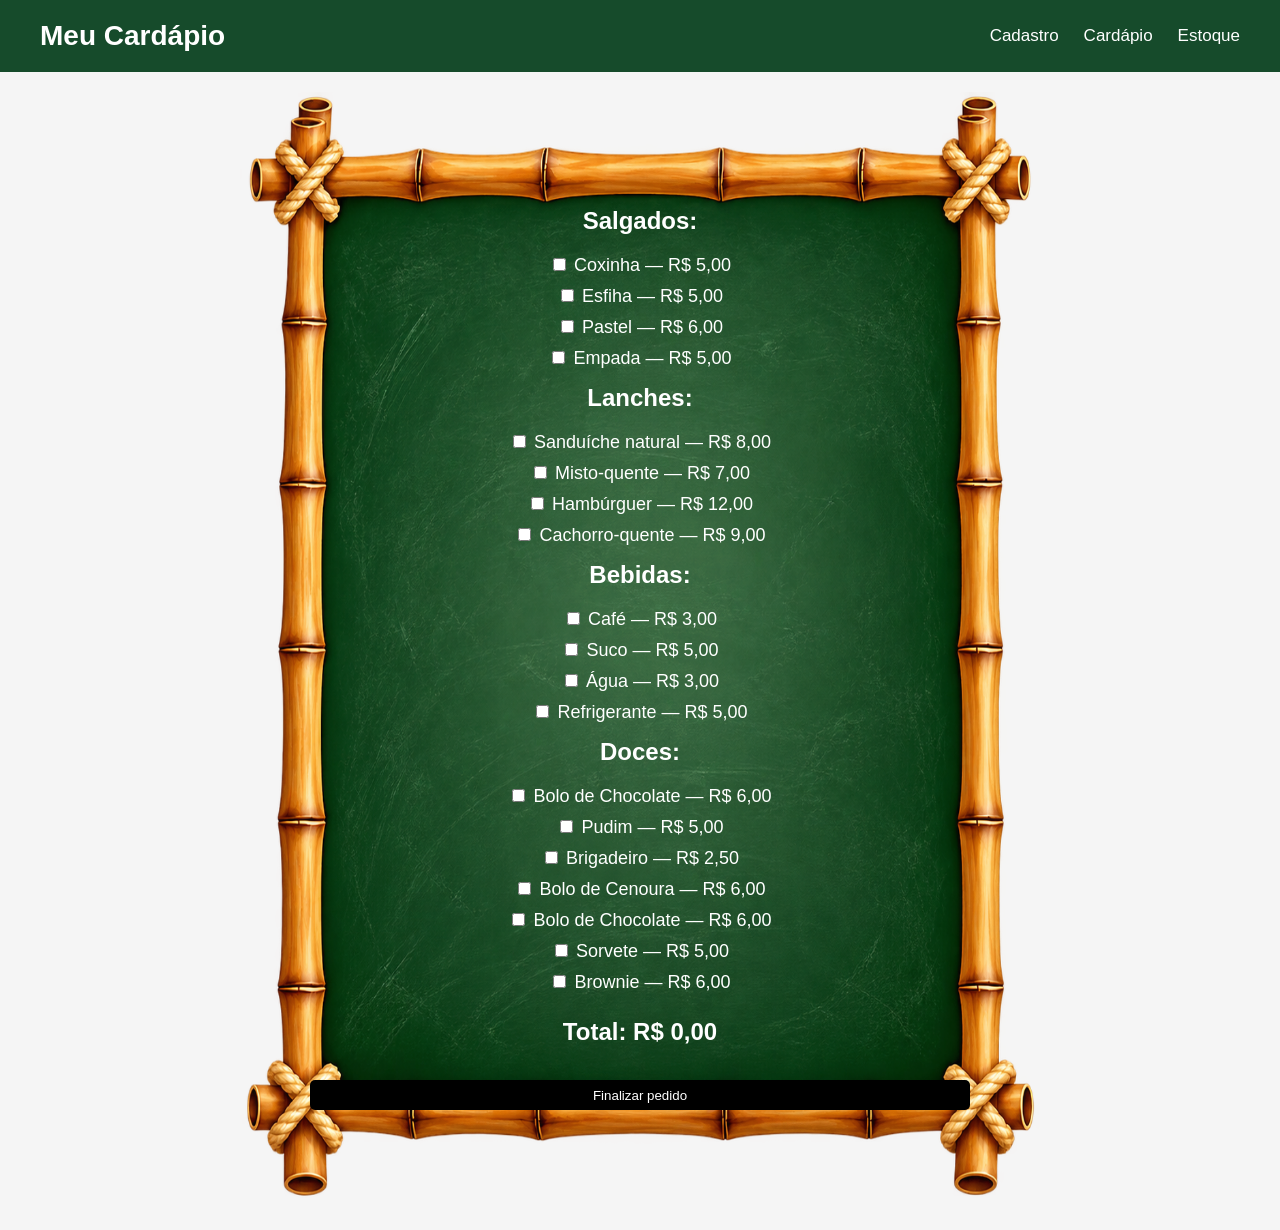
<file: Cardapio.html>
﻿<!DOCTYPE html>
<html lang="pt-BR">
<head>
    <meta charset="UTF-8">

    <!-- Título da página -->
    <title>Cardápio</title>

    <!-- Ajuste da página para diferentes tamanhos de tela -->
    <meta name="viewport" content="width=device-width, initial-scale=1.0">

    <!-- Linka o css na página cardapio -->
    <link rel="stylesheet" href="css/style cardapio.css">
</head>

<body>

<!-- Cabeçalho da página -->
<header>
    <h1>Meu Cardápio</h1>

    <!-- Menu de navegação -->
    <nav>
        <a href="index.html">Cadastro</a>
        <a href="cardapio.html">Cardápio</a>
        <a href="estoque.html">Estoque</a>
    </nav>
</header>

<!-- Container principal que contém os produtos -->
<div class="container">

    <!-- Categoria de salgados -->
    <h3>Salgados:</h3>

    <!-- Cada checkbox permite selecionar um produto -->
    <!-- data-preco armazena o valor utilizado no cálculo -->
    <label><input type="checkbox" data-preco="5.00" name="entrada" id="coxinha" value="Coxinha">Coxinha — R$ 5,00</label>
   <label><input type="checkbox" data-preco="5.00" name="entrada" id="esfiha" value="Esfiha">Esfiha — R$ 5,00</label>
    <label><input type="checkbox" data-preco="6.00" name="entrada" id="pastel" value="Pastel">Pastel — R$ 6,00</label>
    <label><input type="checkbox" data-preco="5.00" name="entrada" id="empada" value="Empada">Empada — R$ 5,00</label>

    <!-- Categoria de lanches -->
    <h3>Lanches:</h3>

    <label><input type="checkbox" data-preco="8.00" name="entrada" id="sanduiche-natural" value="Sanduíche natural">Sanduíche natural — R$ 8,00</label>
    <label><input type="checkbox" data-preco="7.00" name="entrada" id="misto-quente" value="Misto-quente">Misto-quente — R$ 7,00</label>
    <label><input type="checkbox" data-preco="12.00" name="entrada" id="hamburguer" value="Hambúrguer">Hambúrguer — R$ 12,00</label>
    <label><input type="checkbox" data-preco="9.00" name="entrada" id="cachorro-quente" value="Cachorro-quente">Cachorro-quente — R$ 9,00</label>

    <!-- Categoria de bebidas -->
    <h3>Bebidas:</h3>

    <label><input type="checkbox" data-preco="3.00" name="entrada" id="cafe" value="Café">Café — R$ 3,00</label>
    <label><input type="checkbox" data-preco="5.00" name="entrada" id="suco" value="Suco">Suco — R$ 5,00</label>
    <label><input type="checkbox" data-preco="3.00" name="entrada" id="agua" value="Água">Água — R$ 3,00</label>
    <label><input type="checkbox" data-preco="5.00" name="entrada" id="refrigerante" value="Refrigerante">Refrigerante — R$ 5,00</label>

    <!-- Categoria de doces -->
    <h3>Doces:</h3>

    <label><input type="checkbox" data-preco="6.00" name="entrada" id="bolo-de-chocolate" value="Bolo de Chocolate">Bolo de Chocolate — R$ 6,00</label>
    <label><input type="checkbox" data-preco="5.00" name="entrada" id="pudim" value="Pudim">Pudim — R$ 5,00</label>
    <label><input type="checkbox" data-preco="2.50" name="entrada" id="brigadeiro" value="Brigadeiro">Brigadeiro — R$ 2,50</label>
    <label><input type="checkbox" data-preco="6.00" name="entrada" id="bolo-de-cenoura" value="Bolo de Cenoura">Bolo de Cenoura — R$ 6,00</label>
    <label><input type="checkbox" data-preco="6.00" name="entrada" id="bolo-de-chocolate-2" value="Bolo de Chocolate">Bolo de Chocolate — R$ 6,00</label>
    <label><input type="checkbox" data-preco="5.00" name="entrada" id="sorvete" value="Sorvete">Sorvete — R$ 5,00</label>
    <label><input type="checkbox" data-preco="6.00" name="entrada" id="brownie" value="Brownie">Brownie — R$ 6,00</label>
    
    <!-- Produtos cadastrados pelo estoque -->
    <div id="novosProdutos"></div>
    <!-- Exibe o valor total dos produtos selecionados -->
    <!-- O JavaScript atualiza o elemento identificado por total -->
    <p>Total: <strong id="total" aria-live="polite">R$ 0,00</strong></p>
    <button type="button" id="finalizarPedido">Finalizar pedido</button>

</div>

<!-- JavaScript para cálcular os produtos -->
<script>

   
    // Seleciona todos os checkboxes que estão dentro do container
   
    // Recupera os produtos cadastrados no estoque
    const produtosCadastrados = JSON.parse(
        localStorage.getItem("produtosCadastrados") || "[]"
    );

    // Recupera os produtos excluídos
    const produtosExcluidos = JSON.parse(
        localStorage.getItem("produtosExcluidos") || "[]"
    );

    const novosProdutos = document.getElementById("novosProdutos");

    // Remove do cardápio os produtos excluídos ou editados
    document.querySelectorAll('.container input[type="checkbox"]').forEach(function(item) {
        if (
            produtosExcluidos.includes(item.value) ||
            produtosCadastrados.some(function(produto) {
                return produto.nome === item.value;
            })
        ) {
            item.parentElement.remove();
        }
    });

    // Adiciona os produtos cadastrados ao cardápio
    produtosCadastrados.forEach(function(produto) {

        const label = document.createElement("label");
        const checkbox = document.createElement("input");

        checkbox.type = "checkbox";
        checkbox.name = "entrada";
        checkbox.value = produto.nome;
        checkbox.dataset.preco = produto.preco;

        const precoFormatado = Number(produto.preco).toLocaleString("pt-BR", {
            style: "currency",
            currency: "BRL"
        });

        label.appendChild(checkbox);
        label.append(" " + produto.nome + " — " + precoFormatado);

        novosProdutos.appendChild(label);
    });

    // Seleciona todos os produtos, incluindo os novos
    const itens = document.querySelectorAll('.container input[type="checkbox"]');


    // Localiza o elemento HTML onde o total será exibido
    const total = document.getElementById('total');

    // Função responsável por calcular o valor dos produtos selecionados
    function calcularTotal() {

        // Começa o cálculo com o valor de zero
        let centavos = 0;

        // Verifica cada produto do cardápio, um por vez
        itens.forEach(item => {

            // Verifica se o produto está selecionado
            if (item.checked) {

                // Converte o preço em número e depois em centavos
                // Math.round arredonda para evitar problemas com casas decimais
                centavos += Math.round(Number(item.dataset.preco) * 100);
            }
        });

        // Converte os centavos para reais e formata como moeda brasileira
        total.textContent = (centavos / 100).toLocaleString('pt-BR', {
            style: 'currency',
            currency: 'BRL'
        });
    }

    // Verifica quando um produto é marcado ou desmarcado
    itens.forEach(item => {

        // Atualiza o total quando um produto é marcado ou desmarcado
        item.addEventListener('change', calcularTotal);
    });

    // Calcula o total
    calcularTotal();

    // Verifica a disponibilidade dos produtos no estoque
    itens.forEach(function(item) {

        // Recupera a quantidade salva no estoque
        const quantidadeSalva = localStorage.getItem("estoque_" + item.value);

        // Verifica somente os produtos cadastrados no estoque
        if (quantidadeSalva !== null) {

            const quantidade = Number(quantidadeSalva);

            // Bloqueia o produto quando não há unidades
            if (quantidade === 0) {
                item.disabled = true;
                item.checked = false;

                // Mostra que o produto está indisponível
                item.parentElement.append(" (Indisponível)");
            }
        }
    });

    // Localiza o botão de finalizar pedido
    const finalizarPedido = document.getElementById("finalizarPedido");

    // Executa quando o usuário clica no botão
    finalizarPedido.addEventListener("click", function() {

        // Cria uma lista para guardar os produtos selecionados
        const produtos = [];

        // Começa o total em zero
        let centavos = 0;

        // Verifica cada produto do cardápio
        itens.forEach(item => {

            // Verifica se o produto está selecionado
            if (item.checked && !item.disabled) {

                // Pega o preço do produto
                const preco = Number(item.dataset.preco);

                // Guarda o nome e o preço do produto
                produtos.push({
                    nome: item.value,
                    preco: preco
                });

                // Soma o valor do produto
                centavos += Math.round(preco * 100);
            }
        });

        // Impede finalizar um pedido sem produtos
        if (produtos.length === 0) {
            alert("Selecione pelo menos um produto.");
            return;
        }

        // Junta os produtos e o total do pedido
        const pedido = {
            produtos: produtos,
            total: centavos / 100
        };

       
        // Guarda temporariamente o pedido no navegador
        sessionStorage.setItem("pedido", JSON.stringify(pedido));

       
        // Permite descontar o estoque do novo pedido
        sessionStorage.removeItem("estoqueDescontado");

        // Limpa os dados de devolução do pedido anterior
        sessionStorage.removeItem("estoqueDevolvido");
        sessionStorage.removeItem("produtosDescontados");

        // Inicia o novo pedido com o status correto
        sessionStorage.setItem("statusPedido", "Em preparação");
 

        // Abre a tela de resumo do pedido
        window.location.href = "Pedido.html";

    });

</script>

</body>
</html>
</file>
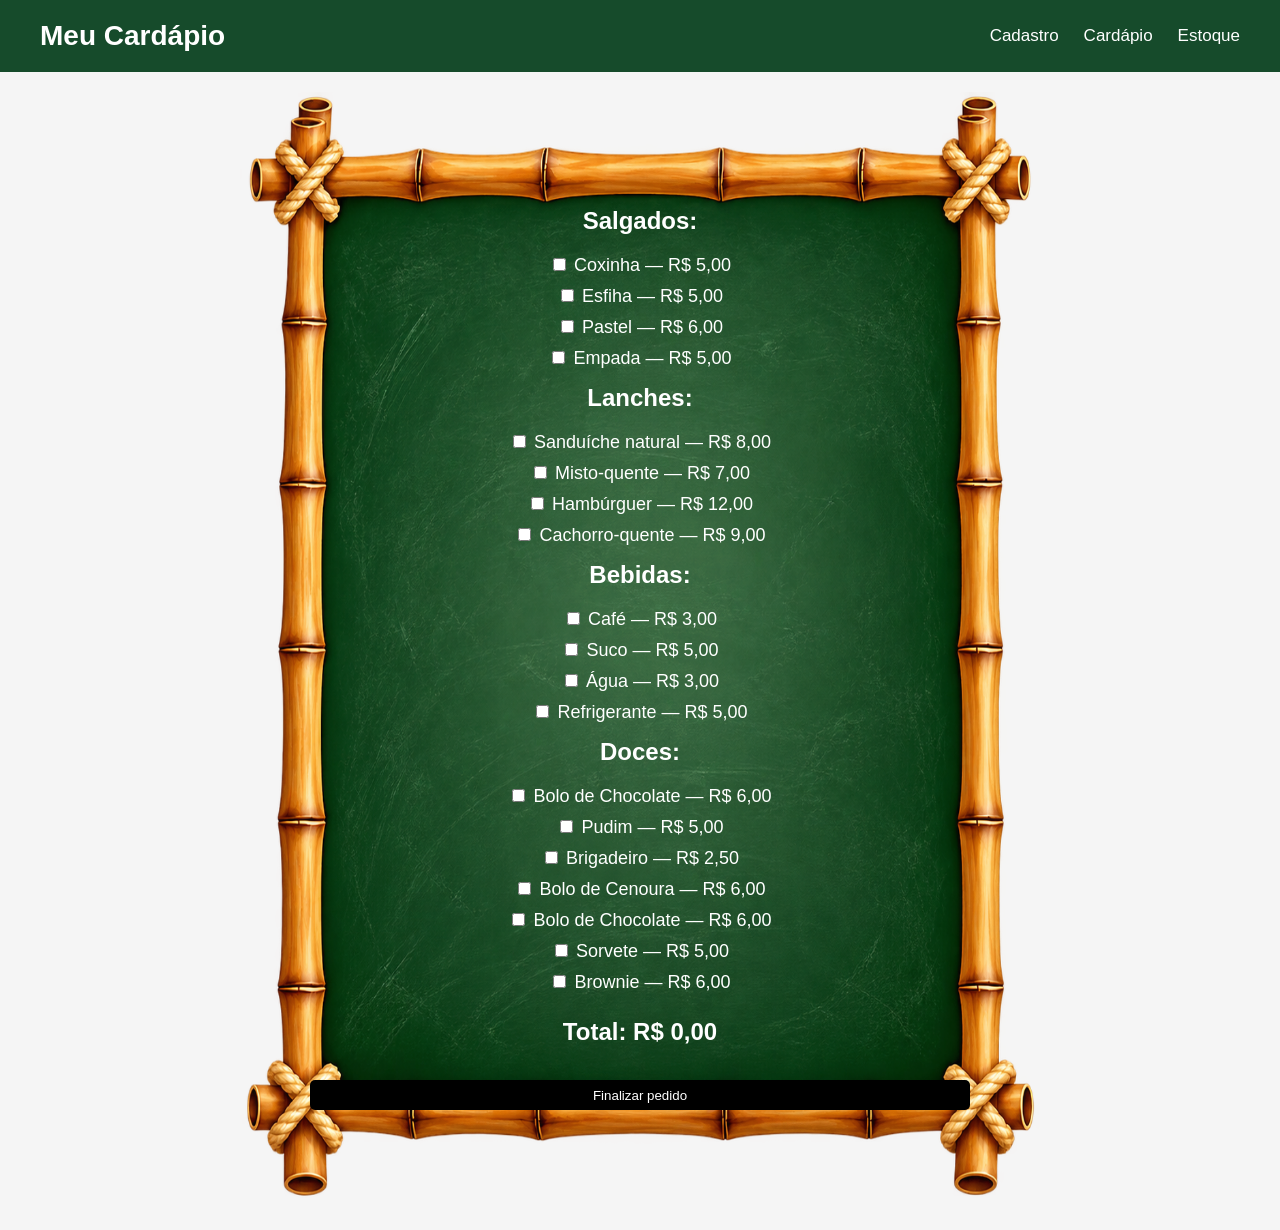
<file: confirmacaopedido.html>
<!DOCTYPE html>
<html lang="pt-BR">
<head>
    <meta charset="UTF-8">
    <meta name="viewport" content="width=device-width, initial-scale=1.0">
    <title>Confirmação do Pedido</title>
    <link rel="stylesheet" href="css/style confirmacaopedido.css">
</head>
<body>

    <header>
        <h1>Pedido Confirmado</h1>
    </header>
  <main>
    <div class="confirmacao">

        <h2>Pedido realizado com sucesso</h2>

        <h3>Produtos</h3> 
        <div id="produtosConfirmacao"></div>

        <p>Total: R$ <span id="totalConfirmacao">0,00</span></p>

        <p>Forma de Pagamento:  <span id="formaPagamento"></span></p>
        <h3>Acompanhamento do Pedido</h3>
        <p>Status: <strong id="statusPedido">Em preparação</strong></p>
        <h3>Atualizar Status</h3>

    <select id="selecionarStatus">
    <option value="Em preparação">Em preparação</option>
    <option value="Pronto">Pronto</option>
    <option value="Entregue">Entregue</option>
    </select>

    <button type="button" id="atualizarStatus">Atualizar Status</button>
    <h3>Cancelamento do Pedido</h3>

    <button type="button" id="cancelarPedido">Cancelar Pedido</button>

        
        <a href="Cardapio.html">Fazer novo pedido</a>
        <a href="estoque.html">Ver Estoque</a>


    </div>
    <script src="js/confirmacaopedido.js"></script>
  </main>
  </body>
</html>
</file>
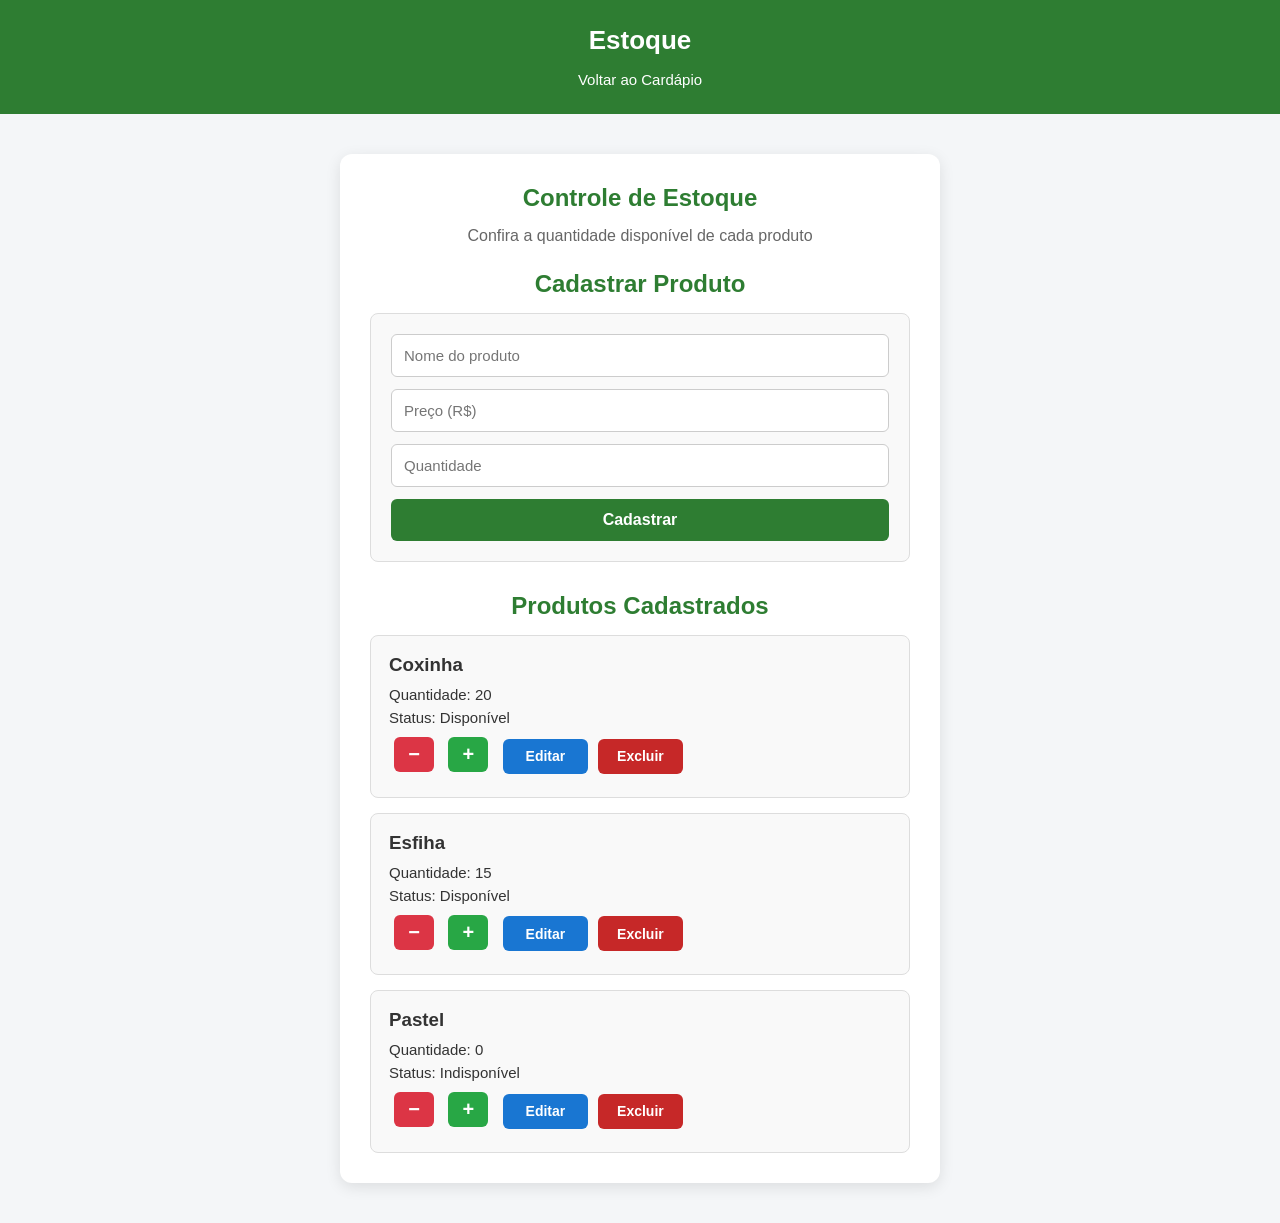
<file: estoque.html>
<!DOCTYPE html>
<html lang="pt-br">
<head>
    <meta charset="UTF-8">
    <meta name="viewport" content="width=device-width, initial-scale=1.0">
    <title>Estoque</title>
    <link rel="stylesheet" href="css/style estoque.css">
</head>
<body>

    <header>
        <h1>Estoque</h1>

        <nav>
            <a href="Cardapio.html">Voltar ao Cardápio</a>
        </nav>
    </header>

    <main>
        <div class="estoque">

            <h2>Controle de Estoque</h2>
            <p>Confira a quantidade disponível de cada produto</p>

            <!-- Cadastro de novos produtos -->
            <h2>Cadastrar Produto</h2>

            <form id="formProduto">

                <input
                    type="text"
                    id="nomeProduto"
                    placeholder="Nome do produto"
                    required
                >

                <input
                    type="number"
                    id="precoProduto"
                    placeholder="Preço (R$)"
                    min="0.01"
                    step="0.01"
                    required
                >

                <input
                    type="number"
                    id="quantidadeProduto"
                    placeholder="Quantidade"
                    min="0"
                    step="1"
                    required
                >

                <button type="submit" id="btnCadastrar">
                    Cadastrar
                </button>

            </form>

            <!-- Lista de produtos do estoque -->
            <h2>Produtos Cadastrados</h2>

            <div id="listaEstoque">

                <!-- Coxinha -->
                <div class="produto">
                    <h3>Coxinha</h3>

                    <p>
                        Quantidade:
                        <span class="quantidade">20</span>
                    </p>

                    <p class="status">Status: Disponível</p>

                    <button type="button" class="diminuir">−</button>
                    <button type="button" class="aumentar">+</button>
                </div>

                <!-- Esfiha -->
                <div class="produto">
                    <h3>Esfiha</h3>

                    <p>
                        Quantidade:
                        <span class="quantidade">15</span>
                    </p>

                    <p class="status">Status: Disponível</p>

                    <button type="button" class="diminuir">−</button>
                    <button type="button" class="aumentar">+</button>
                </div>

                <!-- Pastel -->
                <div class="produto">
                    <h3>Pastel</h3>

                    <p>
                        Quantidade:
                        <span class="quantidade">0</span>
                    </p>

                    <p class="status">Status: Indisponível</p>

                    <button type="button" class="diminuir">−</button>
                    <button type="button" class="aumentar">+</button>
                </div>

            </div>

        </div>
    </main>

    <script src="js/estoque.js"></script>

</body>
</html>
</file>
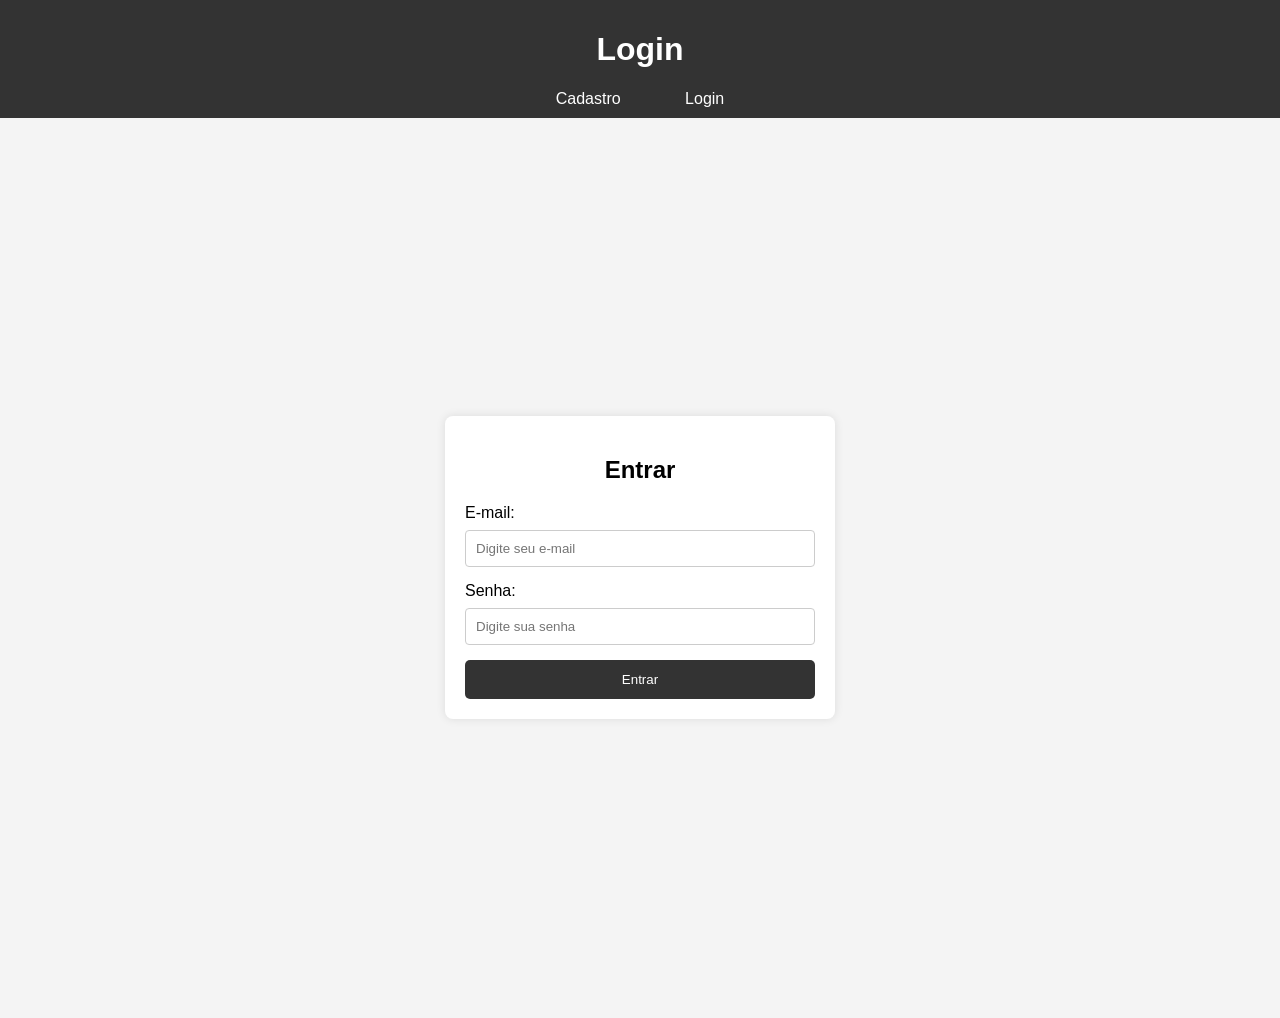
<file: Login.html>
<!DOCTYPE html>
<html lang="pt-br">
<head>
    <meta charset="UTF-8">
    <meta name="viewport" content="width=device-width, initial-scale=1.0">
    <title>Login</title>
    <link rel="stylesheet" href="css/style login.css">
</head>
<body>
 <header>
    <h1>Login</h1>


    <nav>
        <a href="Index.html">Cadastro</a>
        <a href="Login.html">Login</a>
    </nav>
 </header>

 <main>
    <div class="cadastro">
        <h2>Entrar</h2>

        <form id="formLogin">
            <label for="email">E-mail:</label>
            <input type="email" id="email" name="email"
                    placeholder="Digite seu e-mail" required>

            <label for="senha">Senha:</label>
            <input type="password" id="senha" name="senha"
                   placeholder="Digite sua senha" required>


                   <button type="submit">Entrar</button>
        </form>
    </div>
 </main>
       <script src="js/login.js"></script>
      
</body>
</html>
</file>
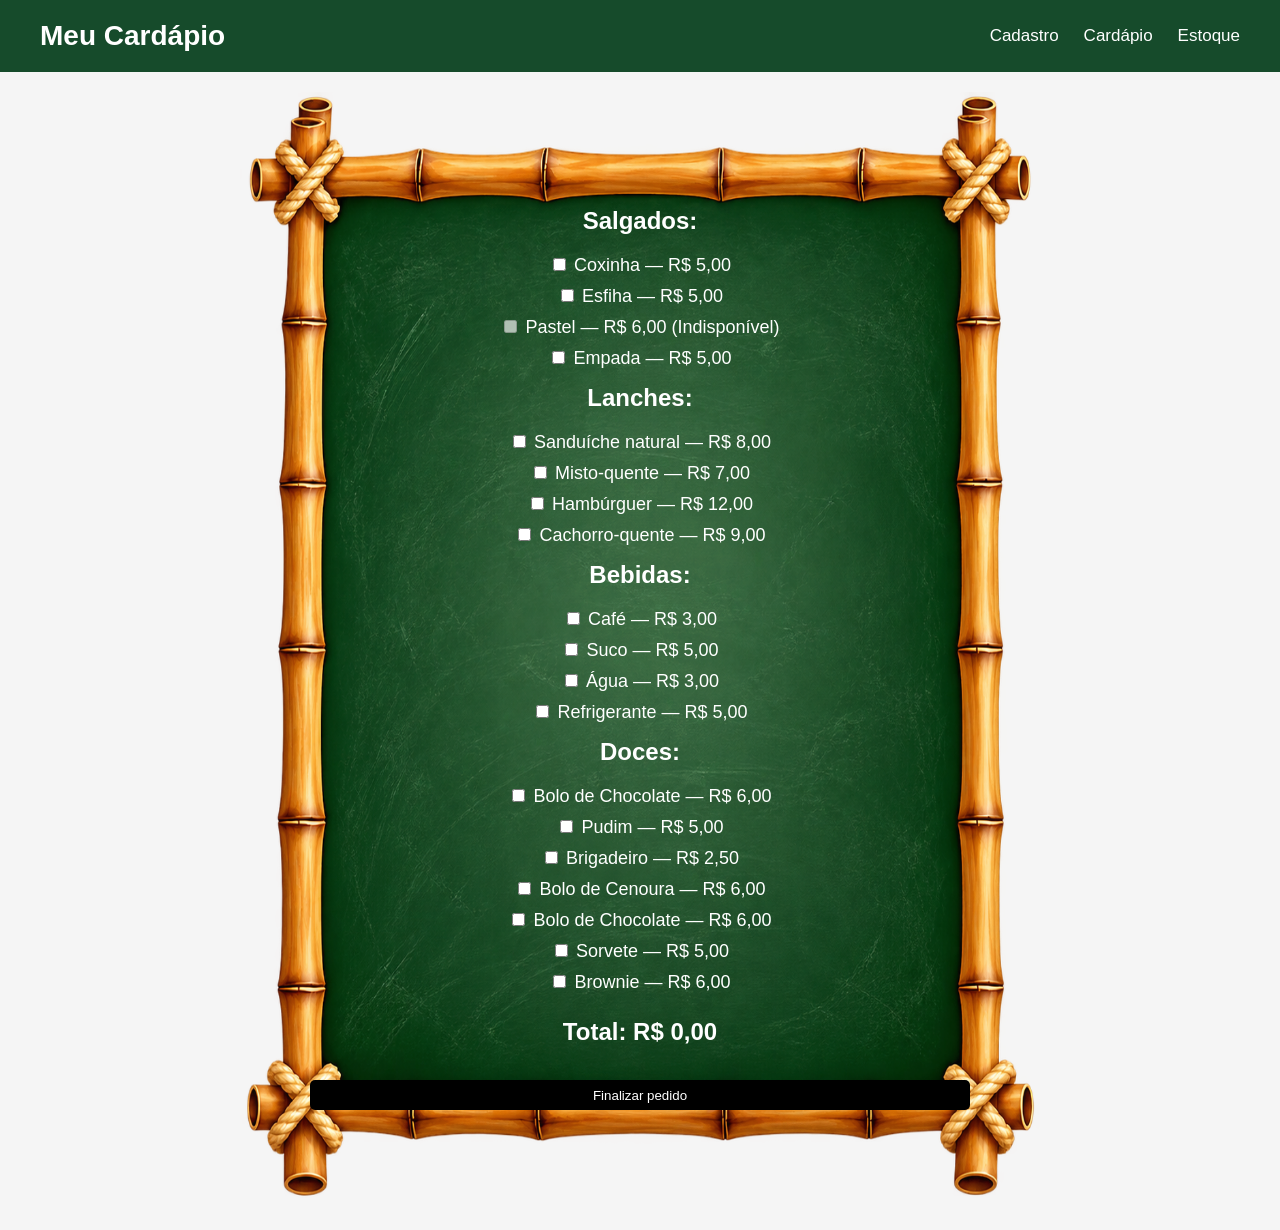
<file: pagamento.html>
<!DOCTYPE html>
<html lang="pt-BR">
<head>
    <meta charset="UTF-8">
    <meta name="viewport" content="width=device-width, initial-scale=1.0">
    <title>Pagamento</title>
    <link rel="stylesheet" href="css/style pagamento.css">
</head>
<body>
    <header>
        <h1>Pagamento</h1>
        <nav>
            <a href="Pedido.html">Voltar ao pedido</a>

        </nav>
    </header>
    <main>
        <div class="pagamento">
        <h2>Forma de Pagamento</h2>
        <h3>Total R$ <span id="totalPagamento">0,00</span></h3>
       <form id="formPagamento">
       <label>
        <input type="radio" name="pagamento" value="Pix" required>
        Pix
       </label>
       <label>
        <input type="radio" name="pagamento" value="Cartão">
        Cartão 
       </label>
       <label>
        <input type="radio" name="pagamento" value="Dinheiro">
        Dinheiro
       </label>
        <button type="submit">Confirmar Pagamento</button>
        </form>
    </div>
    </main>
        <script src="js/pagamento.js"></script>
</body>
</html>
</file>
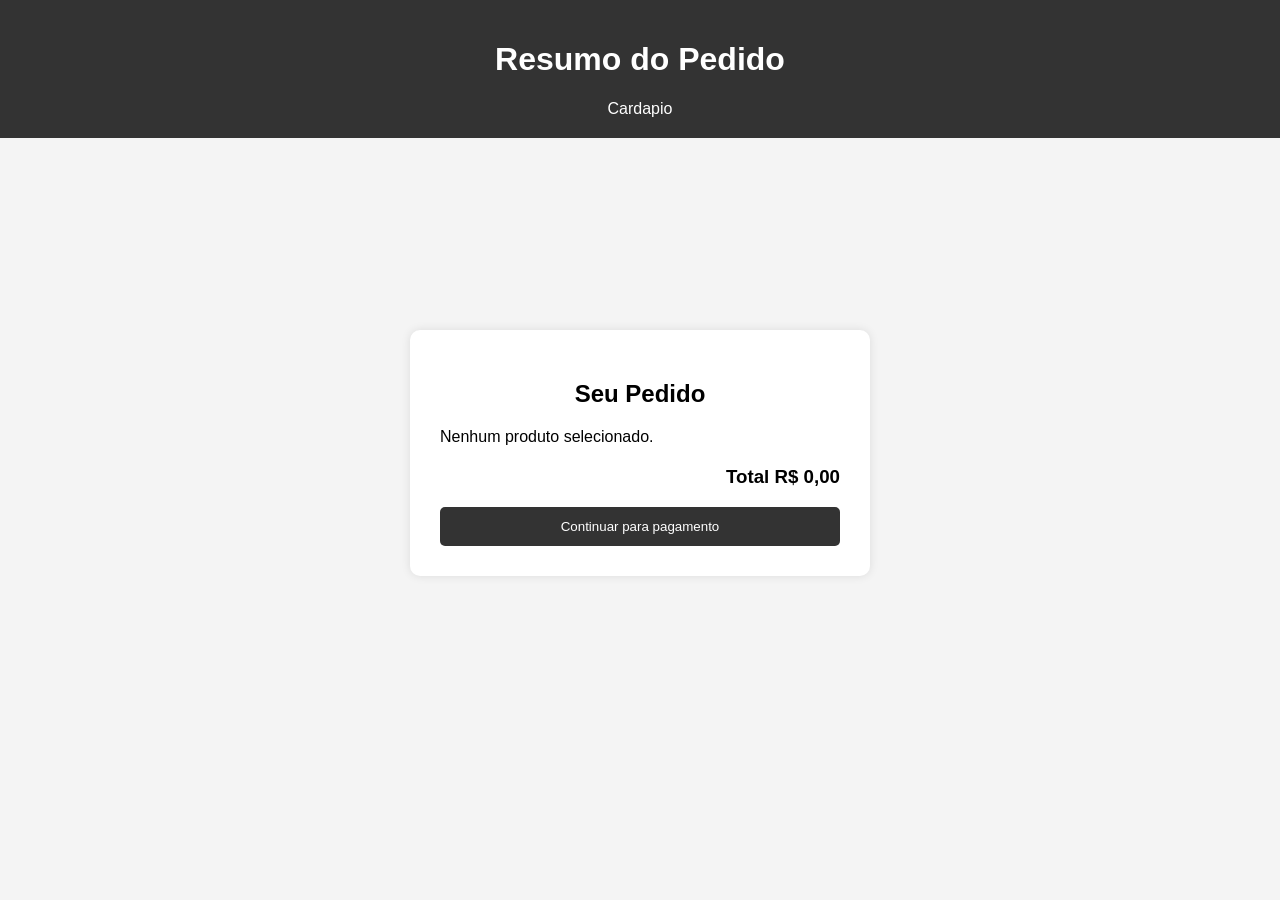
<file: Pedido.html>
<!DOCTYPE html>
<html lang="en">
<head>
    <meta charset="UTF-8">
    <meta name="viewport" content="width=device-width, initial-scale=1.0">
    <title>Resumo do pedido</title>
    <link rel="stylesheet" href="css/style pedido.css">
</head>
<body>
    <header>
        <h1>Resumo do Pedido</h1>

        <nav>
            <a href="Cardapio.html">Cardapio</a>
            

        </nav>
    </header>
    <main>
        <div class="pedido">
            <h2> Seu Pedido</h2>

            <div id="listaPedido"></div>

            <h3>Total R$ <span id="totalPedido">0,00</span></h3>

            <button id="confirmarPedido">Continuar para pagamento</button>

        </div>
    </main>
    <script src="js/pedido.js"></script>
</body>
</html>
</file>
<file: css/style cardapio.css>
﻿
body {
    margin: 0;
    padding: 0;
    background-color: #f5f5f5;
    font-family: Arial, Helvetica, sans-serif;
}

header {
    background-color: #164b2b;
    color: white;
    padding: 20px 40px;
    display: flex;
    justify-content: space-between;
    align-items: center;
    flex-wrap: wrap;
    gap: 15px;
}

header h1 {
    margin: 0;
    font-size: 28px;
}

nav {
    display: flex;
    gap: 25px;
}

nav a {
    color: white;
    text-decoration: none;
    font-size: 17px;
}

nav a:hover {
    text-decoration: underline;
}

.container {
    width: 90%;
    max-width: 800px;
    min-height: 1100px;
    margin: 20px auto;
    padding: 100px 70px;

    box-sizing: border-box;

    background-image: url("../img/Quadro Verde de Bambu sem Texto.png");
    background-size: 100% 100%;
    background-position: center;
    background-repeat: no-repeat;

    display: flex;
    flex-direction: column;
    justify-content: center;
    align-items: center;

    color: white;
}

.container h3 {
    margin-top: 15px;
    margin-bottom: 10px;
    font-size: 24px;
    color: white;
    text-align: center;
}

.container label {
    display: block;
    margin-top: 10px;
    font-size: 18px;
    color: white;
    cursor: pointer;
}

.container input[type="checkbox"] {
    margin-right: 8px;
    cursor: pointer;
}

.container p {
    margin-top: 25px;
    font-size: 24px;
    font-weight: bold;
    color: white;
}

.container button {
    margin-top: 10px;
    width: 100%;
    height: 30px;
    background-color: #000;
    color: #fff;
    border: none;
    border-radius: 5px;
    cursor: pointer;
}

.container button:hover {
    background-color: #fff;
    color: #000;
    border: 1px solid #000;
}

@media (max-width: 600px) {
    header {
        padding: 20px;
        flex-direction: column;
        text-align: center;
    }

    header h1 {
        font-size: 24px;
    }

    nav {
        gap: 15px;
        flex-wrap: wrap;
        justify-content: center;
    }

    .container {
        width: 100%;
        min-height: 1100px;
        padding: 90px 35px;
    }

    .container h3 {
        font-size: 20px;
    }

    .container label {
        font-size: 14px;
    }
}
</file>
<file: css/style confirmacaopedido.css>
/* Configuração geral da página */
* {
    margin: 0;
    padding: 0;
    box-sizing: border-box;
}

/* Corpo da página */
body {
    font-family: Arial, sans-serif;
    background-color: #f4f6f8;
    color: #333;
    min-height: 100vh;
}

/* Cabeçalho */
header {
    background-color: #2e7d32;
    color: white;
    text-align: center;
    padding: 25px;
}

header h1 {
    font-size: 26px;
}

/* Centraliza o conteúdo */
main {
    display: flex;
    justify-content: center;
    align-items: center;
    padding: 40px 20px;
}

/* Caixa de confirmação */
.confirmacao {
    background-color: white;
    width: 100%;
    max-width: 500px;
    padding: 30px;
    border-radius: 12px;
    box-shadow: 0 4px 15px rgba(0, 0, 0, 0.1);
}

/* Mensagem de sucesso */
.confirmacao h2 {
    color: #2e7d32;
    text-align: center;
    font-size: 22px;
    margin-bottom: 25px;
}

/* Título dos produtos */
.confirmacao h3 {
    margin-bottom: 15px;
    font-size: 18px;
    border-bottom: 1px solid #ddd;
    padding-bottom: 10px;
}

/* Lista dos produtos */
#produtosConfirmacao {
    margin-bottom: 20px;
}

#produtosConfirmacao p {
    padding: 10px 0;
    border-bottom: 1px solid #eee;
    font-size: 15px;
}

/* Total e forma de pagamento */
.confirmacao > p {
    font-size: 17px;
    margin-bottom: 15px;
}

/* Valor total */
#totalConfirmacao {
    font-weight: bold;
    color: #2e7d32;
}

/* Forma de pagamento */
#formaPagamento {
    font-weight: bold;
}

/* Botão para novo pedido */
.confirmacao a {
    display: block;
    margin-top: 25px;
    padding: 14px;
    background-color: #2e7d32;
    color: white;
    text-align: center;
    text-decoration: none;
    border-radius: 8px;
    font-size: 16px;
    font-weight: bold;
    transition: background-color 0.3s;
}

/* Efeito ao passar o mouse */
.confirmacao a:hover {
    background-color: #1b5e20;
}

/* Ajuste para celulares */
@media (max-width: 600px) {
    .confirmacao {
        padding: 20px;
    }

    header h1 {
        font-size: 22px;
    }

    .confirmacao h2 {
        font-size: 20px;
    }
}


/* Sprint 5 - Acompanhamento do pedido */

/* Campo para selecionar o status */
#selecionarStatus {
    padding: 10px;
    border: 1px solid #ccc;
    border-radius: 6px;
    font-size: 15px;
    margin-bottom: 10px;
    background-color: white;
    cursor: pointer;
}

/* Botão de atualizar status */
#atualizarStatus {
    background-color: #2e7d32;
    color: white;
    border: none;
    border-radius: 6px;
    padding: 11px 18px;
    font-size: 15px;
    font-weight: bold;
    cursor: pointer;
    margin-bottom: 15px;
}

#atualizarStatus:hover:not(:disabled) {
    background-color: #1b5e20;
}

/* Botão de cancelar pedido */
#cancelarPedido {
    background-color: #c62828;
    color: white;
    border: none;
    border-radius: 6px;
    padding: 12px 20px;
    font-size: 15px;
    font-weight: bold;
    cursor: pointer;
    margin-bottom: 20px;
}

#cancelarPedido:hover:not(:disabled) {
    background-color: #b71c1c;
}

/* Botões desativados */
#atualizarStatus:disabled,
#cancelarPedido:disabled,
#selecionarStatus:disabled {
    background-color: #e0e0e0;
    color: #888;
    cursor: not-allowed;
    opacity: 0.7;
}

/* Ajuste para telas pequenas */
@media (max-width: 480px) {
    #selecionarStatus,
    #atualizarStatus,
    #cancelarPedido {
        width: 100%;
        box-sizing: border-box;
    }
}
</file>
<file: css/style estoque.css>
/* Configuração geral */
* {
    margin: 0;
    padding: 0;
    box-sizing: border-box;
}

/* Corpo da página */
body {
    font-family: Arial, sans-serif;
    background-color: #f4f6f8;
    color: #333;
    min-height: 100vh;
}

/* Cabeçalho */
header {
    background-color: #2e7d32;
    color: white;
    padding: 25px;
    text-align: center;
}

header h1 {
    font-size: 26px;
    margin-bottom: 15px;
}

/* Link para voltar ao cardápio */
nav a {
    color: white;
    text-decoration: none;
    font-size: 15px;
}

nav a:hover {
    text-decoration: underline;
}

/* Conteúdo principal */
main {
    display: flex;
    justify-content: center;
    padding: 40px 20px;
}

/* Caixa do estoque */
.estoque {
    background-color: white;
    width: 100%;
    max-width: 600px;
    padding: 30px;
    border-radius: 12px;
    box-shadow: 0 4px 15px rgba(0, 0, 0, 0.1);
}

/* Títulos */
.estoque h2 {
    text-align: center;
    color: #2e7d32;
    margin-bottom: 15px;
}

/* Descrição */
.estoque > p {
    text-align: center;
    margin-bottom: 25px;
    color: #666;
}

/* Espaçamento entre os títulos */
.estoque h2:not(:first-child) {
    margin-top: 25px;
}

/* Formulário de cadastro de produtos */
#formProduto {
    display: flex;
    flex-direction: column;
    gap: 12px;
    background-color: #f9f9f9;
    border: 1px solid #ddd;
    border-radius: 8px;
    padding: 20px;
    margin-bottom: 30px;
}

/* Campos do formulário */
#formProduto input {
    width: 100%;
    padding: 12px;
    border: 1px solid #ccc;
    border-radius: 6px;
    font-size: 15px;
    background-color: white;
}

/* Destaque do campo selecionado */
#formProduto input:focus {
    outline: none;
    border-color: #2e7d32;
    box-shadow: 0 0 4px rgba(46, 125, 50, 0.2);
}

/* Botão cadastrar */
#btnCadastrar {
    background-color: #2e7d32;
    color: white;
    border: none;
    border-radius: 6px;
    padding: 12px;
    font-size: 16px;
    font-weight: bold;
    cursor: pointer;
}

/* Efeito do botão cadastrar */
#btnCadastrar:hover {
    background-color: #1b5e20;
}

/* Lista dos produtos */
#listaEstoque {
    display: flex;
    flex-direction: column;
    gap: 15px;
}

/* Caixa de cada produto */
.produto {
    padding: 18px;
    background-color: #f9f9f9;
    border: 1px solid #ddd;
    border-radius: 8px;
}

/* Nome do produto */
.produto h3 {
    color: #333;
    margin-bottom: 10px;
}

/* Quantidade e status */
.produto p {
    font-size: 15px;
    margin-bottom: 6px;
}

/* Preço dos produtos cadastrados */
.produto .preco {
    color: #2e7d32;
    font-weight: bold;
}

/* Efeito ao passar o mouse no produto */
.produto:hover {
    border-color: #2e7d32;
    background-color: #f1f8f1;
}

/* Estilo dos botões do estoque */
.produto button {
    width: 40px;
    height: 35px;
    border: none;
    border-radius: 6px;
    color: white;
    font-size: 20px;
    font-weight: bold;
    cursor: pointer;
    margin: 5px;
}

/* Botão para aumentar */
.aumentar {
    background-color: #28a745;
}

/* Botão para diminuir */
.diminuir {
    background-color: #dc3545;
}

/* Efeito ao passar o mouse nos botões */
.produto button:hover {
    opacity: 0.8;
}

/* Ajuste para celulares */
@media (max-width: 600px) {
    main {
        padding: 20px 10px;
    }

    .estoque {
        padding: 20px;
    }

    header h1 {
        font-size: 22px;
    }

    .produto {
        padding: 15px;
    }

    #formProduto {
        padding: 15px;
    }
}

/* Botão Editar */
.produto button.editar {
    width: auto;
    min-width: 85px;
    padding: 0 12px;
    background-color: #1976d2;
    color: white;
    font-size: 14px;
    font-weight: bold;
}

/* Botão Excluir */
.produto button.excluir {
    width: auto;
    min-width: 85px;
    padding: 0 12px;
    background-color: #c62828;
    color: white;
    font-size: 14px;
    font-weight: bold;
}

/* Efeito ao passar o mouse */
.produto button.editar:hover {
    background-color: #1565c0;
}

.produto button.excluir:hover {
    background-color: #b71c1c;
}
</file>
<file: css/style login.css>
body{
    font-family: Arial, Helvetica, sans-serif;
    background-color: #f4f4f4;
    margin: 0;
    padding: 0;
}


header{
    background-color: #333;
    color: white;
    padding: 10px;
    text-align: center;
}

nav a{
   color: white;
    text-decoration: none;
    padding: 10px 20px;
    margin: 0 10px;
}


main{
    display: flex;
    justify-content: center;
    align-items: center;
    height: 100vh;
}

.cadastro{
    background-color: white;
    padding: 20px;
    border-radius: 8px;
    width: 350px;
    max-width: 85%;
    box-shadow: 0 0 10px rgba(0, 0, 0, 0.1);
}

.cadastro h2 {
    text-align: center;
}

input{
    width: 100%;
    padding: 10px;
    margin: 8px 0 15px;
    border: 1px solid #ccc;
    border-radius: 4px;
    box-sizing: border-box;
}

button{
    width:100%;
    padding: 12px;
    background-color: #333;
    color: white;
    border: none;
    border-radius: 5px;
    cursor: pointer;

}

button:hover{
    background-color: #555;
}
</file>
<file: css/style pagamento.css>
/* Estilo geral da página */
body {
    font-family: Arial, sans-serif;
    background-color: #f4f4f4;
    margin: 0;
    padding: 0;
}

/* Cabeçalho da página */
header {
    background-color: #333;
    color: white;
    padding: 20px;
    text-align: center;
}

/* Links de navegação */
nav a {
    color: white;
    text-decoration: none;
    margin: 0 10px;
}

/* Centraliza a caixa de pagamento */
main {
    display: flex;
    justify-content: center;
    align-items: center;
    min-height: 70vh;
}

/* Caixa de pagamento */
.pagamento {
    background-color: white;
    padding: 30px;
    border-radius: 10px;
    width: 400px;
    max-width: 85%;
    box-shadow: 0 0 10px rgba(0, 0, 0, 0.1);
}

/* Título do pagamento */
.pagamento h2 {
    text-align: center;
}

/* Valor total do pedido */
.pagamento h3 {
    text-align: center;
    margin-bottom: 25px;
}

/* Organiza as opções de pagamento */
#formPagamento {
    display: flex;
    flex-direction: column;
    gap: 15px;
}

/* Estilo das opções Pix, Cartão e Dinheiro */
#formPagamento label {
    padding: 12px;
    border: 1px solid #ccc;
    border-radius: 5px;
    cursor: pointer;
}

/* Espaçamento dos botões de seleção */
input[type="radio"] {
    margin-right: 10px;
}

/* Botão de confirmar pagamento */
button {
    width: 100%;
    padding: 12px;
    background-color: #333;
    color: white;
    border: none;
    border-radius: 5px;
    cursor: pointer;
}

/* Efeito ao passar o mouse */
button:hover {
    background-color: #555;
}
</file>
<file: css/style pedido.css>
/* Estilo geral da página */
body {
    font-family: Arial, sans-serif;
    background-color: #f4f4f4;
    margin: 0;
    padding: 0;
}

/* Cabeçalho */
header {
    background-color: #333;
    color: white;
    padding: 20px;
    text-align: center;
}

/* Links de navegação */
nav a {
    color: white;
    text-decoration: none;
    margin: 0 10px;
}

/* Centraliza a caixa do pedido */
main {
    display: flex;
    justify-content: center;
    align-items: center;
    min-height: 70vh;
}

/* Caixa do resumo do pedido */
.pedido {
    background-color: white;
    padding: 30px;
    border-radius: 10px;
    width: 400px;
    max-width: 85%;
    box-shadow: 0 0 10px rgba(0, 0, 0, 0.1);
}

/* Título do pedido */
.pedido h2 {
    text-align: center;
}

/* Espaço onde aparecerão os produtos */
#listaPedido {
    margin: 20px 0;
}

/* Valor total */
.pedido h3 {
    text-align: right;
}

/* Botão de pagamento */
button {
    width: 100%;
    padding: 12px;
    background-color: #333;
    color: white;
    border: none;
    border-radius: 5px;
    cursor: pointer;
}

/* Efeito ao passar o mouse */
button:hover {
    background-color: #555;
}
</file>
